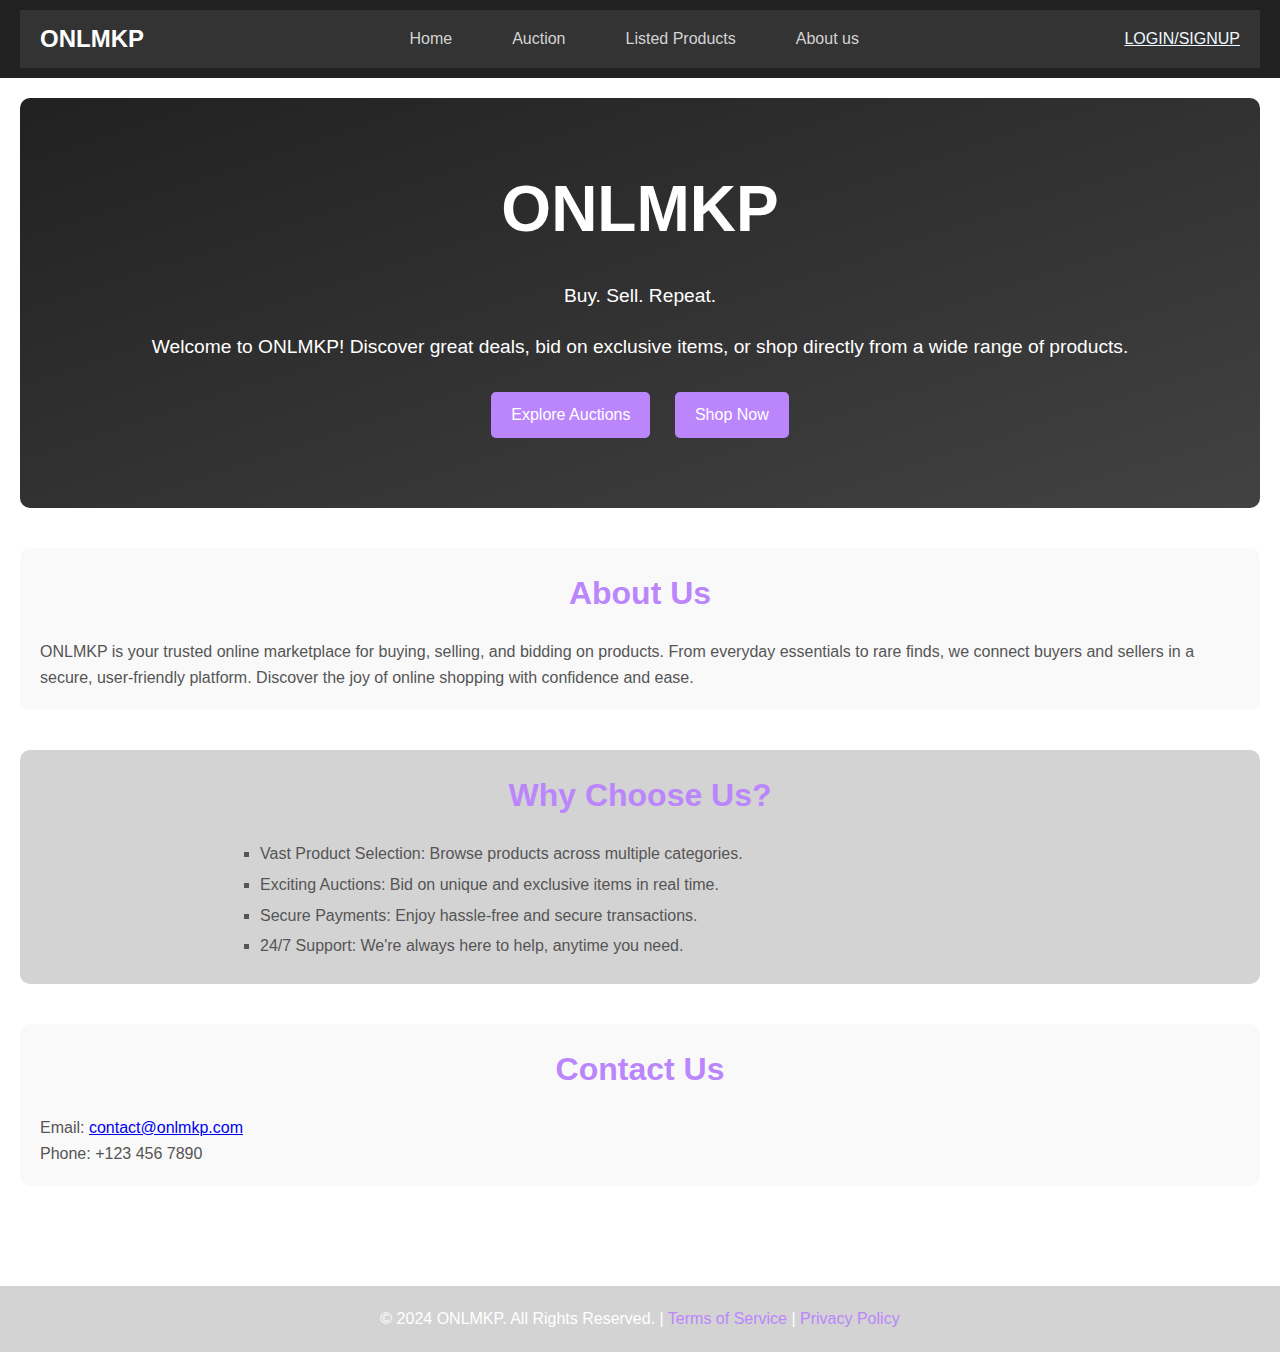
<file: index.html>
<!DOCTYPE html>
<html lang="en">
<head>
  <meta charset="UTF-8">
  <meta name="viewport" content="width=device-width, initial-scale=1.0">
  <title>ONLMKP - Online Marketplace</title>
  <link rel="stylesheet" href="homestyles.css">
  <style>
    body {
      font-family: 'Arial', sans-serif;
      margin: 0;
      padding: 0;
      color: #e0e0e0;
    }
    header {
      background-color: #212121;
      padding: 10px 20px;
    }
    .logo {
      font-size: 1.8rem;
      font-weight: bold;
      color: #ffffff;
    }
    .nav-links {
      list-style: none;
      display: flex;
      gap: 20px;
      margin: 0;
      padding: 0;
    }
    .nav-links li {
      display: inline;
    }
    .nav-links a {
      color: lightgray;
      text-decoration: none;
      font-size: 1rem;
    }
    .nav-links a:hover {
      text-decoration: underline;
      color: #bb86fc;
    }
    main {
      padding: 20px;
    }
    .hero-section {
      text-align: center;
      background: linear-gradient(to bottom right, #212121, #424242);
      color: lightgray;
      padding: 60px 20px;
      border-radius: 10px;
    }
    .hero-section h1 {
      font-size: 4rem;
    }
    .hero-section p {
      font-size: 1.2rem;
      margin: 20px 0;
    }
    .hero-section a {
      text-decoration: none;
      color: white;
      padding: 10px 20px;
      border-radius: 5px;
      background-color: #bb86fc;
      margin: 10px;
      font-size: 1rem;
      display: inline-block;
    }
    .hero-section a:hover {
      background-color: #3700b3;
    }
    .info-section {
      margin: 40px 0;
      background-color: lightgray;
      padding: 20px;
      border-radius: 10px;
    }
    .info-section h2 {
      text-align: center;
      font-size: 2rem;
      color: #bb86fc;
      margin-bottom: 20px;
    }
    .info-section p, .info-section li {
      font-size: 1rem;
      line-height: 1.6;
    }
    .info-section ul {
      list-style: square;
      padding-left: 20px;
      margin: 0 auto;
      max-width: 800px;
    }
    footer {
      background-color: lightgrey;
      color: white;
      text-align: center;
      padding: 20px;
      margin-top: 40px;
    }
    footer a {
      color: #bb86fc;
      text-decoration: none;
    }
    footer a:hover {
      text-decoration: underline;
    }
  </style>
</head>
<body>
  <header>
    <nav class="navbar">
      <div class="logo">ONLMKP</div>
      <ul class="nav-links">
        <li><a href="index.html">Home</a></li>
        <li><a href="Auction.html">Auction</a></li>
        <li><a href="productindex.html">Listed Products</a></li>
        <li><a href="about.html">About us</a></li>
      </ul>
      <a href="Login.html" style="color: aliceblue;">LOGIN/SIGNUP</a>
    </nav>
  </header>

  <main>
    <section id="home" class="hero-section">
      <h1 style="color: white;">ONLMKP</h1>
      <p style="color: white;">Buy. Sell. Repeat.</p>
      <p style="color: white;">
        Welcome to ONLMKP!  
        Discover great deals, bid on exclusive items, or shop directly from a wide range of products.
      </p>
      <a href="Auction.html">Explore Auctions</a>
      <a href="productindex.html">Shop Now</a>
    </section>

    <section id="about" class="info-section">
      <h2>About Us</h2>
      <p>ONLMKP is your trusted online marketplace for buying, selling, and bidding on products. From everyday essentials to rare finds, we connect buyers and sellers in a secure, user-friendly platform. Discover the joy of online shopping with confidence and ease.</p>
    </section>

    <section id="services" class="info-section">
      <h2>Why Choose Us?</h2>
      <ul>
        <li>Vast Product Selection: Browse products across multiple categories.</li>
        <li>Exciting Auctions: Bid on unique and exclusive items in real time.</li>
        <li>Secure Payments: Enjoy hassle-free and secure transactions.</li>
        <li>24/7 Support: We're always here to help, anytime you need.</li>
      </ul>
    </section>

    <section id="contact" class="info-section">
      <h2>Contact Us</h2>
      <p>Email: <a href="mailto:contact@onlmkp.com">contact@onlmkp.com</a></p>
      <p>Phone: +123 456 7890</p>
    </section>
  </main>

  <footer>
    <p>&copy; 2024 ONLMKP. All Rights Reserved. | <a href="terms.html">Terms of Service</a> | <a href="privacy.html">Privacy Policy</a></p>
  </footer>
</body>
</html>
</file>
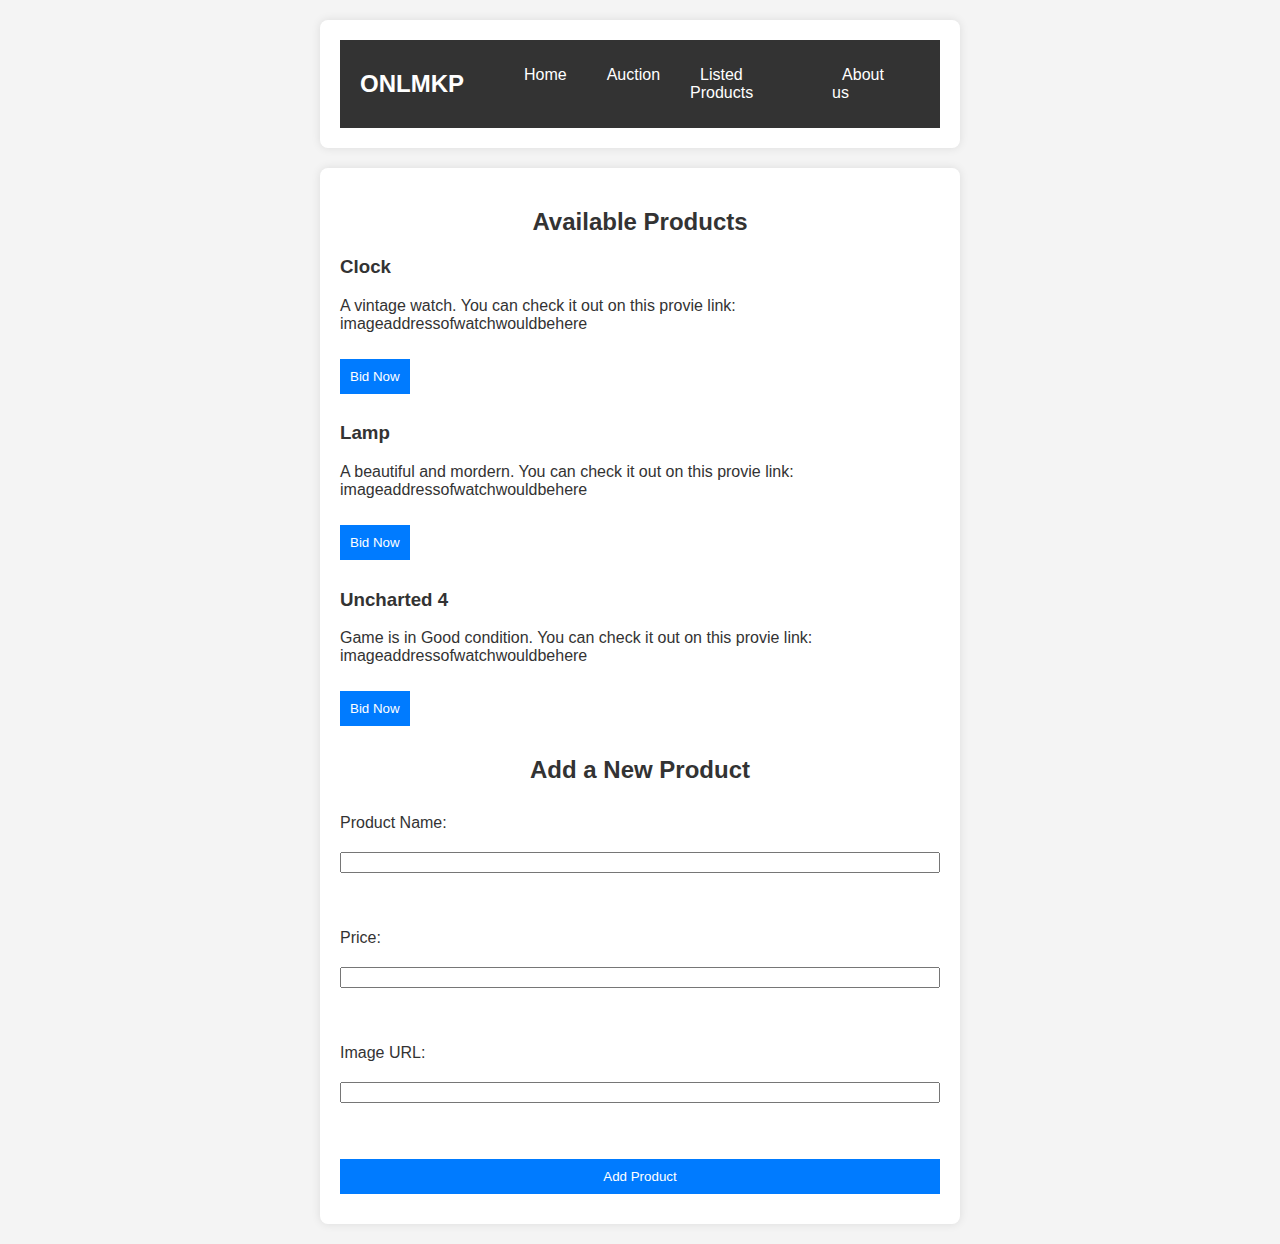
<file: Auction.html>
<!DOCTYPE html>
<html lang="en">
<head>
    <meta charset="UTF-8">
    <meta name="viewport" content="width=device-width, initial-scale=1.0">
    <title>Home</title>
    <link rel="stylesheet" href="style.css">
</head>
<body>
    <header>
        <nav class="navbar">
          <div class="logo">ONLMKP</div>
          <ul class="nav-links">
            <li><a href="index.html">Home</a></li>
            <li><a href="Auction.html">Auction</a></li>
            <li><a href="productindex.html">Listed Products</a></li>
            <li><a href="about.html">About us</a></li>
          </ul>
        </nav>
      </header>
    <main>
        <h2>Available Products</h2>
        <div id="product-list">
            <!-- Products will be listed here -->
        </div>

        <h2>Add a New Product</h2>
        <form id="addProductForm">
            <label for="productName">Product Name:</label>
            <input type="text" id="productName" name="productName" required><br><br>
            
            <label for="productPrice">Price:</label>
            <input type="number" id="productPrice" name="productPrice" required><br><br>
            
            <label for="productImage">Image URL:</label>
            <input type="url" id="productImage" name="productImage" required><br><br>
            
            <button type="submit">Add Product</button>
        </form>
    </main>
    <script src="script.js"></script>
</body>
</html>
</file>
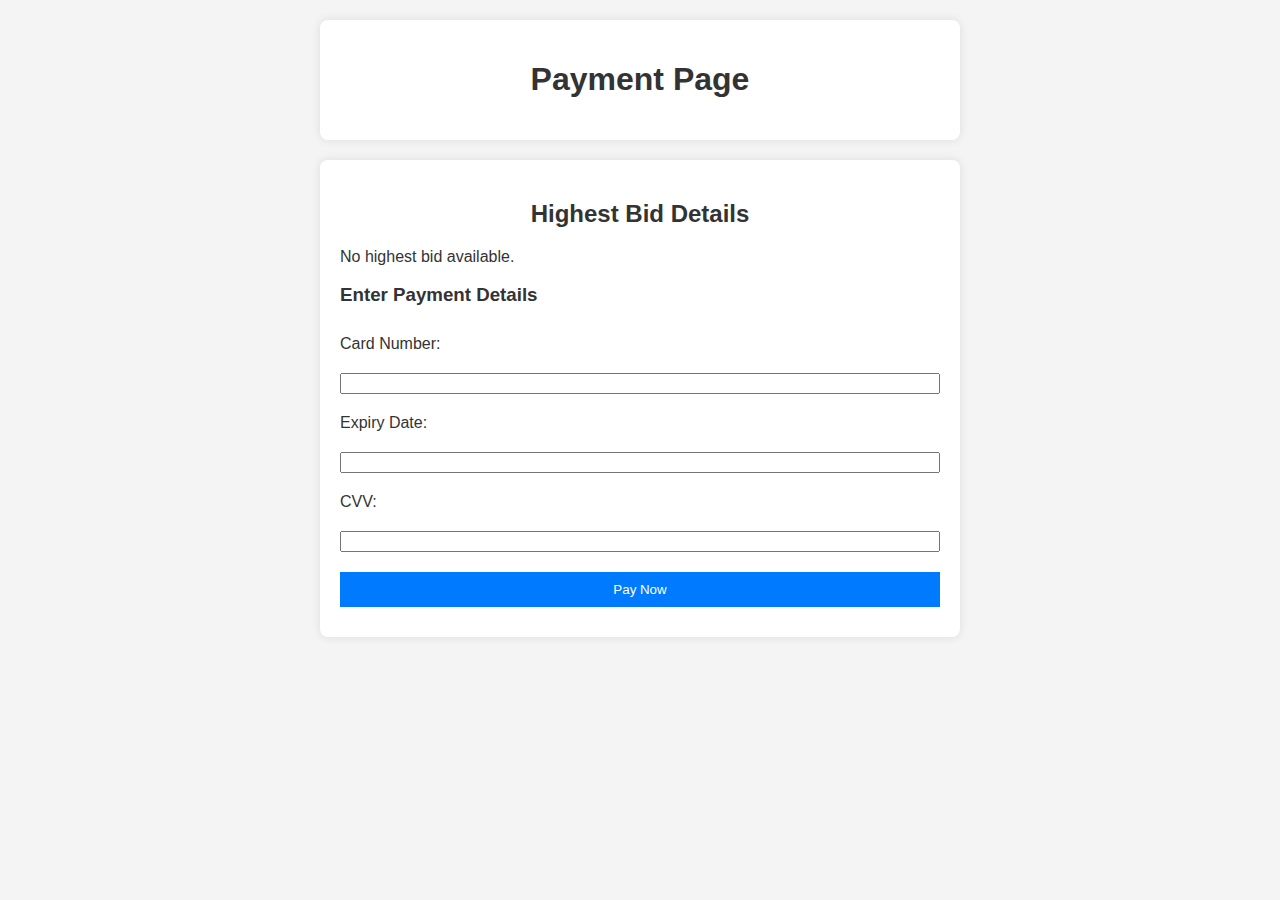
<file: payment.html>
<!DOCTYPE html>
<html lang="en">
<head>
    <meta charset="UTF-8">
    <meta name="viewport" content="width=device-width, initial-scale=1.0">
    <title>Payment</title>
    <link rel="stylesheet" href="style.css">
</head>
<body>
    <header>
        <h1>Payment Page</h1>
    </header>
    <main>
        <h2>Highest Bid Details</h2>
        <p id="highestBidInfo"></p>
        
        <h3>Enter Payment Details</h3>
        <form id="paymentForm">
            <label for="cardNumber">Card Number:</label>
            <input type="text" id="cardNumber" name="cardNumber" required>
            
            <label for="expiryDate">Expiry Date:</label>
            <input type="text" id="expiryDate" name="expiryDate" required>
            
            <label for="cvv">CVV:</label>
            <input type="text" id="cvv" name="cvv" required>
            
            <button type="submit">Pay Now</button>
        </form>
    </main>
    <script>
        // Display highest bid details
        const highestBid = JSON.parse(localStorage.getItem("highestBid"));
        if (highestBid) {
            document.getElementById("highestBidInfo").textContent = 
                `User: ${highestBid.user}, Bid Amount: $${highestBid.amount}`;
        } else {
            document.getElementById("highestBidInfo").textContent = 
                "No highest bid available.";
        }
    </script>
</body>
</html>
</file>
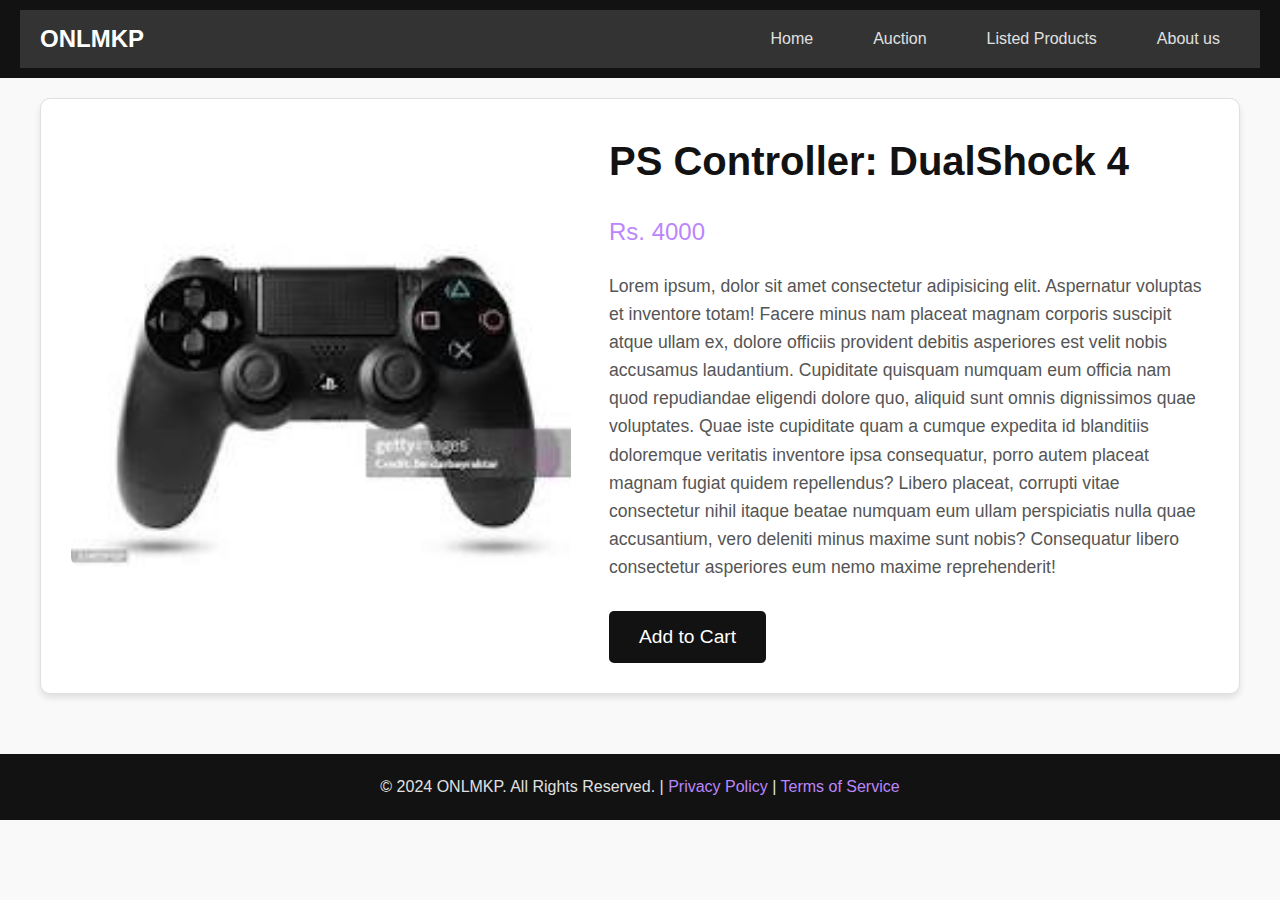
<file: product1.html>
<!DOCTYPE html>
<html lang="en">
<head>
  <meta charset="UTF-8">
  <meta name="viewport" content="width=device-width, initial-scale=1.0">
  <title>Product Details</title>
  <link rel="stylesheet" href="productstyle.css">
  <style>
    /* General Styles */
    body {
      font-family: 'Arial', sans-serif;
      margin: 0;
      padding: 0;
      background-color: #f9f9f9;
      color: #333;
    }

    header {
      background-color: #121212;
      padding: 10px 20px;
    }

    .navbar {
      display: flex;
      justify-content: space-between;
      align-items: center;
    }

    .logo {
      font-size: 1.8rem;
      font-weight: bold;
      color: #ffffff;
    }

    .nav-links {
      list-style: none;
      display: flex;
      gap: 20px;
      margin: 0;
      padding: 0;
    }

    .nav-links li {
      display: inline;
    }

    .nav-links a {
      color: #e0e0e0;
      text-decoration: none;
      font-size: 1rem;
    }

    .nav-links a:hover {
      color: #bb86fc;
    }

    /* Main Content */
    main {
      padding: 20px;
      max-width: 1200px;
      margin: 0 auto;
    }

    .product-details {
      display: flex;
      flex-wrap: wrap;
      gap: 30px;
      align-items: center;
      justify-content: space-between;
      background: #ffffff;
      border: 1px solid #e0e0e0;
      border-radius: 10px;
      padding: 30px;
      box-shadow: 0px 4px 6px rgba(0, 0, 0, 0.1);
    }

    .product-details img {
      width: 100%;
      max-width: 500px;
      border-radius: 10px;
      object-fit: cover;
    }

    .details {
      flex: 1;
      max-width: 600px;
    }

    .details h1 {
      font-size: 2.5rem;
      color: #121212;
      margin-bottom: 20px;
    }

    .details .price {
      font-size: 1.5rem;
      color: #bb86fc;
      margin-bottom: 20px;
    }

    .details p {
      font-size: 1.1rem;
      line-height: 1.6;
      color: #555;
      margin-bottom: 20px;
    }

    .btn {
      display: inline-block;
      text-decoration: none;
      background-color: #121212;
      color: #ffffff;
      padding: 15px 30px;
      border-radius: 5px;
      font-size: 1.2rem;
      transition: background-color 0.3s ease, transform 0.3s ease;
      cursor: pointer;
      border: none;
    }

    .btn:hover {
      background-color: #333;
      transform: scale(1.05);
    }

    footer {
      margin-top: 40px;
      text-align: center;
      padding: 20px;
      background-color: #121212;
      color: #e0e0e0;
    }

    footer a {
      color: #bb86fc;
      text-decoration: none;
    }

    footer a:hover {
      text-decoration: underline;
    }
  </style>
</head>
<body>
  <header>
    <nav class="navbar">
      <div class="logo">ONLMKP</div>
      <ul class="nav-links">
        <li><a href="index.html">Home</a></li>
        <li><a href="Auction.html">Auction</a></li>
        <li><a href="productindex.html">Listed Products</a></li>
        <li><a href="about.html">About us</a></li>
      </ul>
    </nav>
  </header>

  <main>
    <section class="product-details">
      <img src="controller.png" alt="PS Controller">
      <div class="details">
        <h1>PS Controller: DualShock 4</h1>
        <p class="price">Rs. 4000</p>
        <p>
          Lorem ipsum, dolor sit amet consectetur adipisicing elit. Aspernatur voluptas et inventore totam! Facere minus nam placeat magnam corporis suscipit atque ullam ex, dolore officiis provident debitis asperiores est velit nobis accusamus laudantium. Cupiditate quisquam numquam eum officia nam quod repudiandae eligendi dolore quo, aliquid sunt omnis dignissimos quae voluptates. Quae iste cupiditate quam a cumque expedita id blanditiis doloremque veritatis inventore ipsa consequatur, porro autem placeat magnam fugiat quidem repellendus? Libero placeat, corrupti vitae consectetur nihil itaque beatae numquam eum ullam perspiciatis nulla quae accusantium, vero deleniti minus maxime sunt nobis? Consequatur libero consectetur asperiores eum nemo maxime reprehenderit!
        </p>
        <button class="btn">Add to Cart</button>
      </div>
    </section>
  </main>

  <footer>
    <p>&copy; 2024 ONLMKP. All Rights Reserved. | <a href="privacy.html">Privacy Policy</a> | <a href="terms.html">Terms of Service</a></p>
  </footer>
</body>
</html>
</file>
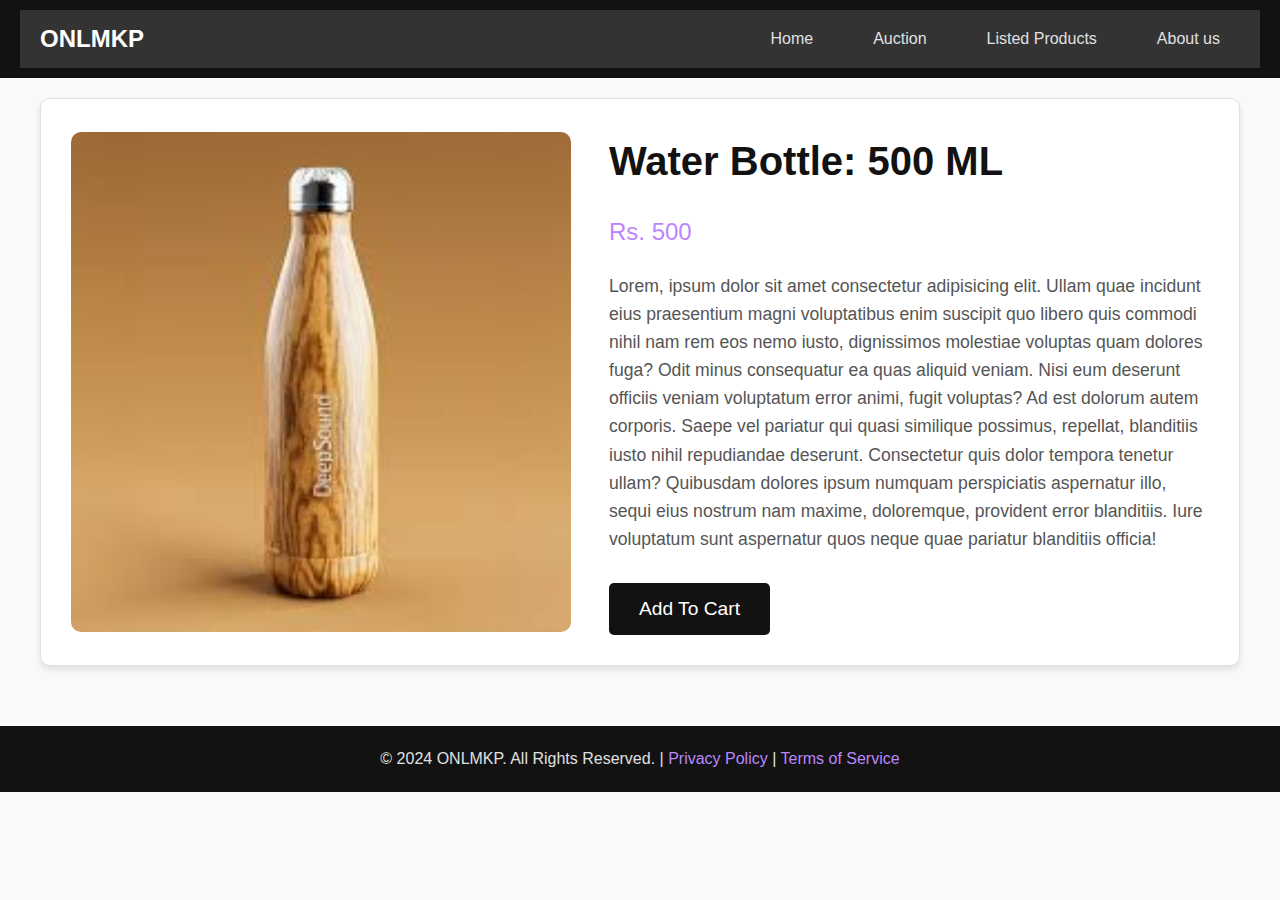
<file: product2.html>
<!DOCTYPE html>
<html lang="en">
<head>
  <meta charset="UTF-8">
  <meta name="viewport" content="width=device-width, initial-scale=1.0">
  <title>Product Details</title>
  <link rel="stylesheet" href="productstyle.css">
  <style>
    /* General Styles */
    body {
      font-family: 'Arial', sans-serif;
      margin: 0;
      padding: 0;
      background-color: #f9f9f9;
      color: #333;
    }

    header {
      background-color: #121212;
      padding: 10px 20px;
    }

    .navbar {
      display: flex;
      justify-content: space-between;
      align-items: center;
    }

    .logo {
      font-size: 1.8rem;
      font-weight: bold;
      color: #ffffff;
    }

    .nav-links {
      list-style: none;
      display: flex;
      gap: 20px;
      margin: 0;
      padding: 0;
    }

    .nav-links li {
      display: inline;
    }

    .nav-links a {
      color: #e0e0e0;
      text-decoration: none;
      font-size: 1rem;
    }

    .nav-links a:hover {
      color: #bb86fc;
    }

    /* Main Content */
    main {
      padding: 20px;
      max-width: 1200px;
      margin: 0 auto;
    }

    .product-details {
      display: flex;
      flex-wrap: wrap;
      gap: 30px;
      align-items: center;
      justify-content: space-between;
      background: #ffffff;
      border: 1px solid #e0e0e0;
      border-radius: 10px;
      padding: 30px;
      box-shadow: 0px 4px 6px rgba(0, 0, 0, 0.1);
    }

    .product-details img {
      width: 100%;
      max-width: 500px;
      border-radius: 10px;
      object-fit: cover;
    }

    .details {
      flex: 1;
      max-width: 600px;
    }

    .details h1 {
      font-size: 2.5rem;
      color: #121212;
      margin-bottom: 20px;
    }

    .details .price {
      font-size: 1.5rem;
      color: #bb86fc;
      margin-bottom: 20px;
    }

    .details p {
      font-size: 1.1rem;
      line-height: 1.6;
      color: #555;
      margin-bottom: 20px;
    }

    .btn {
      display: inline-block;
      text-decoration: none;
      background-color: #121212;
      color: #ffffff;
      padding: 15px 30px;
      border-radius: 5px;
      font-size: 1.2rem;
      transition: background-color 0.3s ease, transform 0.3s ease;
      cursor: pointer;
      border: none;
    }

    .btn:hover {
      background-color: #333;
      transform: scale(1.05);
    }

    footer {
      margin-top: 40px;
      text-align: center;
      padding: 20px;
      background-color: #121212;
      color: #e0e0e0;
    }

    footer a {
      color: #bb86fc;
      text-decoration: none;
    }

    footer a:hover {
      text-decoration: underline;
    }
  </style>
</head>
<body>
  <header>
    <nav class="navbar">
      <div class="logo">ONLMKP</div>
      <ul class="nav-links">
        <li><a href="index.html">Home</a></li>
        <li><a href="Auction.html">Auction</a></li>
        <li><a href="productindex.html">Listed Products</a></li>
        <li><a href="about.html">About us</a></li>
      </ul>
    </nav>
  </header>

  <main>
    <section class="product-details">
      <img src="bottle.jpeg" alt="PS Controller">
      <div class="details">
        <h1>Water Bottle: 500 ML</h1>
        <p class="price">Rs. 500</p>
        <p>
          Lorem, ipsum dolor sit amet consectetur adipisicing elit. Ullam quae incidunt eius praesentium magni voluptatibus enim suscipit quo libero quis commodi nihil nam rem eos nemo iusto, dignissimos molestiae voluptas quam dolores fuga? Odit minus consequatur ea quas aliquid veniam. Nisi eum deserunt officiis veniam voluptatum error animi, fugit voluptas? Ad est dolorum autem corporis. Saepe vel pariatur qui quasi similique possimus, repellat, blanditiis iusto nihil repudiandae deserunt. Consectetur quis dolor tempora tenetur ullam? Quibusdam dolores ipsum numquam perspiciatis aspernatur illo, sequi eius nostrum nam maxime, doloremque, provident error blanditiis. Iure voluptatum sunt aspernatur quos neque quae pariatur blanditiis officia!
        </p>
        <button class="btn">Add To Cart</button></button>
      </div>
    </section>
  </main>

  <footer>
    <p>&copy; 2024 ONLMKP. All Rights Reserved. | <a href="privacy.html">Privacy Policy</a> | <a href="terms.html">Terms of Service</a></p>
  </footer>
</body>
</html>
</file>
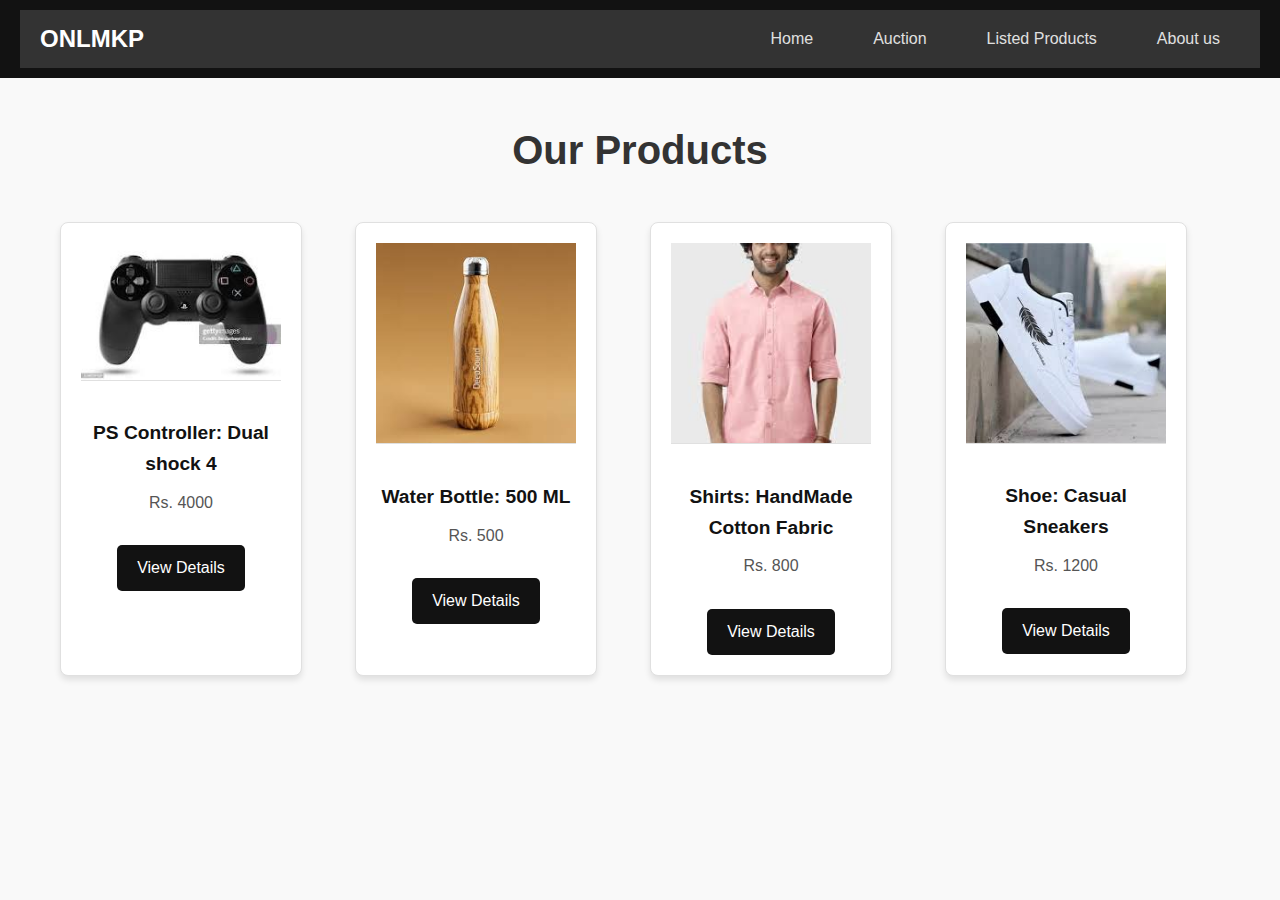
<file: productindex.html>
<!DOCTYPE html>
<html lang="en">
<head>
  <meta charset="UTF-8">
  <meta name="viewport" content="width=device-width, initial-scale=1.0">
  <title>ONLMKP</title>
  <link rel="stylesheet" href="productstyle.css">
  <style>
    /* General Styles */
    body {
      font-family: 'Arial', sans-serif;
      margin: 0;
      padding: 0;
      background-color: #f9f9f9;
      color: #333;
    }

    header {
      background-color: #121212;
      padding: 10px 20px;
    }

    .navbar {
      display: flex;
      justify-content: space-between;
      align-items: center;
    }

    .logo {
      font-size: 1.8rem;
      font-weight: bold;
      color: #ffffff;
    }

    .nav-links {
      list-style: none;
      display: flex;
      gap: 20px;
      margin: 0;
      padding: 0;
    }

    .nav-links li {
      display: inline;
    }

    .nav-links a {
      color: #e0e0e0;
      text-decoration: none;
      font-size: 1rem;
    }

    .nav-links a:hover {
      color: #bb86fc;
    }

    /* Main Content */
    main {
      padding: 20px;
      max-width: 1200px;
      margin: 0 auto;
    }

    .product-list h1 {
      text-align: center;
      font-size: 2.5rem;
      color: #333;
      margin-bottom: 40px;
    }

    .products {
      display: grid;
      grid-template-columns: repeat(auto-fit, minmax(250px, 1fr));
      gap: 20px;
    }

    .product-card {
      background-color: #ffffff;
      border: 1px solid #e0e0e0;
      border-radius: 8px;
      box-shadow: 0px 4px 6px rgba(0, 0, 0, 0.1);
      overflow: hidden;
      text-align: center;
      padding: 20px;
      transition: transform 0.3s ease, box-shadow 0.3s ease;
    }

    .product-card:hover {
      transform: translateY(-5px);
      box-shadow: 0px 8px 15px rgba(0, 0, 0, 0.2);
    }

    .product-card img {
      width: 100%;
      height: auto;
      max-height: 200px;
      object-fit: cover;
      border-bottom: 1px solid #e0e0e0;
      margin-bottom: 20px;
    }

    .product-card h2 {
      font-size: 1.2rem;
      color: #121212;
      margin-bottom: 10px;
    }

    .product-card p {
      font-size: 1rem;
      color: #555;
      margin-bottom: 20px;
    }

    .btn {
      display: inline-block;
      text-decoration: none;
      background-color: #121212;
      color: #ffffff;
      padding: 10px 20px;
      border-radius: 5px;
      font-size: 1rem;
      transition: background-color 0.3s ease, transform 0.3s ease;
    }

    .btn:hover {
      background-color: #333;
      transform: scale(1.05);
    }
  </style>
</head>
<body>
    <header>
        <nav class="navbar">
          <div class="logo">ONLMKP</div>
          <ul class="nav-links">
            <li><a href="index.html">Home</a></li>
            <li><a href="Auction.html">Auction</a></li>
            <li><a href="productindex.html">Listed Products</a></li>
            <li><a href="about.html">About us</a></li>
          </ul>
        </nav>
      </header>

  <main>
    <section class="product-list">
      <h1>Our Products</h1>
      <div class="products">
        <div class="product-card">
          <img src="controller.png" alt="Product 1">
          <h2>PS Controller: Dual shock 4</h2>
          <p>Rs. 4000</p>
          <a href="product1.html" class="btn">View Details</a>
        </div>

        <div class="product-card">
          <img src="bottle.jpeg" alt="Product 2">
          <h2>Water Bottle: 500 ML</h2>
          <p>Rs. 500</p>
          <a href="product2.html" class="btn">View Details</a>
        </div>

        <div class="product-card">
          <img src="shirt.jpeg" alt="Product 3">
          <h2>Shirts: HandMade Cotton Fabric</h2>
          <p>Rs. 800</p>
          <a href="product3.html" class="btn">View Details</a>
        </div>

        <div class="product-card">
          <img src="shoes.jpeg" alt="Product 4">
          <h2>Shoe: Casual Sneakers</h2>
          <p>Rs. 1200</p>
          <a href="product4.html" class="btn">View Details</a>
        </div>
      </div>
    </section>
  </main>
</body>
</html>
</file>
<file: style.css>
body {
    font-family: Arial, sans-serif;
    background-color: #f4f4f4;
    color: #333;
}

.container, header, main {
    max-width: 600px;
    margin: 20px auto;
    padding: 20px;
    background: #fff;
    border-radius: 8px;
    box-shadow: 0 0 10px rgba(0, 0, 0, 0.1);
}

h1, h2 {
    text-align: center;
}

form {
    display: flex;
    flex-direction: column;
}

label, input, button {
    margin: 10px 0;
}

button {
    background-color: #007bff;
    color: white;
    padding: 10px;
    border: none;
    cursor: pointer;
}

button:hover {
    background-color: #0056b3;
}
 /* Navbar Styles */
 .navbar {
    display: flex;
    justify-content: space-between;
    align-items: center;
    background-color: #333;
    color: white;
    padding: 10px 20px;
  }
  
  .navbar .logo {
    font-size: 1.5em;
    font-weight: bold;
  }
  
  .nav-links {
    list-style: none;
    display: flex;
  }
  
  .nav-links li {
    margin: 0 10px;
  }
  
  .nav-links a {
    color: white;
    text-decoration: none;
    padding: 5px 10px;
    transition: background-color 0.3s;
  }
  
  .nav-links a:hover {
    background-color: #575757;
    border-radius: 5px;
  }
</file>
<file: homestyles.css>
/* General Reset */
body, h1, h2, p, ul, li {
    margin: 0;
    padding: 0;
    box-sizing: border-box;
  }
  
  /* Body and Layout */
  body {
    font-family: Arial, sans-serif;
    line-height: 1.6;
  }
  
  /* Navbar Styles */
  .navbar {
    display: flex;
    justify-content: space-between;
    align-items: center;
    background-color: #333;
    color: white;
    padding: 10px 20px;
  }
  
  .navbar .logo {
    font-size: 1.5em;
    font-weight: bold;
  }
  
  .nav-links {
    list-style: none;
    display: flex;
  }
  
  .nav-links li {
    margin: 0 10px;
  }
  
  .nav-links a {
    color: white;
    text-decoration: none;
    padding: 5px 10px;
    transition: background-color 0.3s;
  }
  
  .nav-links a:hover {
    background-color: #575757;
    border-radius: 5px;
  }
  
  /* Hamburger Menu for Small Screens */
  .hamburger {
    display: none;
    font-size: 1.5em;
    cursor: pointer;
  }
  
  /* Hero Section */
  .hero-section {
    background-color: #f4f4f4;
    text-align: center;
    padding: 50px 20px;
  }
  
  .hero-section h1 {
    font-size: 2.5em;
    color: #333;
  }
  
  .hero-section p {
    font-size: 1.2em;
    color: #555;
  }
  
  /* Info Sections */
  .info-section {
    padding: 40px 20px;
    background-color: #fff;
  }
  
  .info-section:nth-child(even) {
    background-color: #f9f9f9;
  }
  
  .info-section h2 {
    font-size: 2em;
    margin-bottom: 10px;
  }
  
  .info-section p,
  .info-section ul {
    font-size: 1em;
    color: #555;
  }
  
  .info-section ul li {
    margin-bottom: 5px;
  }
  
  /* Responsive Design */
  @media (max-width: 768px) {
    .nav-links {
      display: none;
      flex-direction: column;
      background-color: #333;
      position: absolute;
      top: 50px;
      right: 20px;
      width: 200px;
      border-radius: 5px;
    }
  
    .nav-links li {
      margin: 10px 0;
    }
  
    .hamburger {
      display: block;
    }
  
    .nav-links.show {
      display: flex;
    }
  }
</file>
<file: productstyle.css>
/* General Reset */
body, h1, h2, p, ul, li {
    margin: 0;
    padding: 0;
    box-sizing: border-box;
  }
  
  /* Body Layout */
  body {
    font-family: Arial, sans-serif;
    line-height: 1.6;
  }
  
  header {
    background-color: #333;
    color: white;
    padding: 10px 20px;
  }
  
  .navbar {
    display: flex;
    justify-content: space-between;
    align-items: center;
  }
  
  .nav-links {
    list-style: none;
    display: flex;
  }
  
  .nav-links li {
    margin: 0 10px;
  }
  
  .nav-links a {
    color: white;
    text-decoration: none;
    padding: 5px 10px;
  }
  
  /* Homepage Styles */
  .product-list {
    padding: 20px;
    text-align: center;
  }
  
  .product-list h1 {
    margin-bottom: 20px;
  }
  
  .products {
    display: flex;
    justify-content: center;
    gap: 20px;
  }
  
  .product-card {
    border: 1px solid #ddd;
    padding: 15px;
    text-align: center;
    width: 200px;
  }
  
  .product-card img {
    max-width: 100%;
    height: auto;
  }
  
  .product-card h2 {
    font-size: 1.2em;
    margin: 10px 0;
  }
  
  .product-card p {
    color: #666;
  }
  
  .btn {
    display: inline-block;
    padding: 10px 15px;
    color: white;
    background-color: #007bff;
    text-decoration: none;
    border-radius: 5px;
    margin-top: 10px;
    transition: background-color 0.3s;
  }
  
  .btn:hover {
    background-color: #0056b3;
  }
  
  /* Product Landing Page */
  .product-details {
    display: flex;
    align-items: center;
    justify-content: center;
    padding: 50px;
    gap: 30px;
  }
  
  .product-details img {
    max-width: 300px;
  }
  
  .details {
    max-width: 400px;
  }
  
  .details .price {
    font-size: 1.5em;
    color: #007bff;
    margin-bottom: 10px;
  }
   /* Navbar Styles */
   .navbar {
    display: flex;
    justify-content: space-between;
    align-items: center;
    background-color: #333;
    color: white;
    padding: 10px 20px;
  }
  
  .navbar .logo {
    font-size: 1.5em;
    font-weight: bold;
  }
  
  .nav-links {
    list-style: none;
    display: flex;
  }
  
  .nav-links li {
    margin: 0 10px;
  }
  
  .nav-links a {
    color: white;
    text-decoration: none;
    padding: 5px 10px;
    transition: background-color 0.3s;
  }
  
  .nav-links a:hover {
    background-color: #575757;
    border-radius: 5px;
  }
</file>
